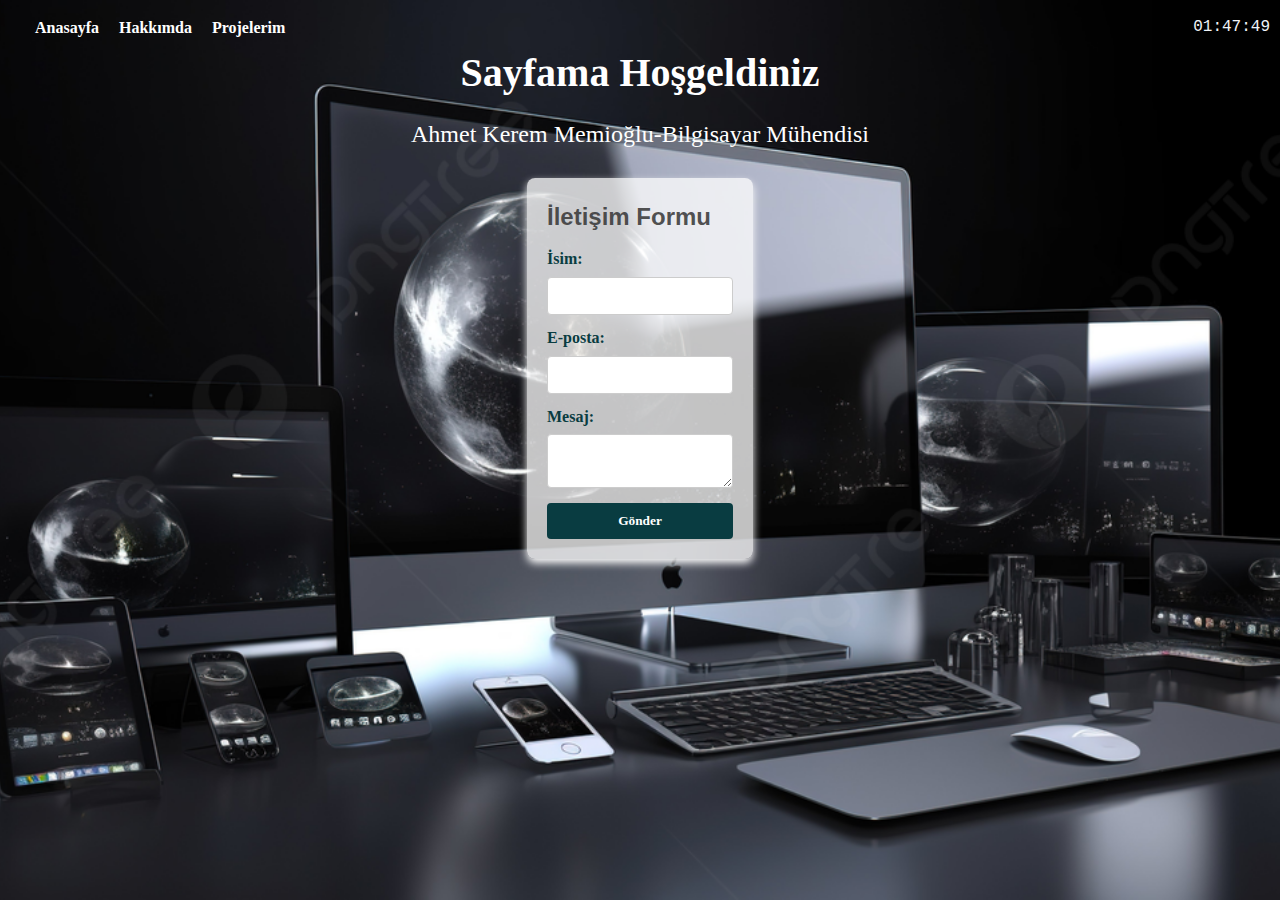
<file: index.html>
<!-- index.html -->
<!DOCTYPE html>
<html lang="tr">
<head>
    <meta charset="UTF-8">
    <meta name="viewport" content="width=device-width, initial-scale=1.0">
    <title>Ahmet Kerem Memioğlu</title>
    <link rel="stylesheet" href="css/styles.css">
</head>
<body>
    <header>
        <nav>
            <ul>
                <li><a href="index.html">Anasayfa</a></li>
                <li><a href="html/hakkimda.html">Hakkımda</a></li>
                <li><a href="html/projeler.html">Projelerim</a></li>
            </ul>
        </nav>
        <h1>Sayfama Hoşgeldiniz</h1>
        <p class="subtitle">Ahmet Kerem Memioğlu-Bilgisayar Mühendisi</p>
        <div id="datetime" class="datetime"></div>
    </header>

    <section class="contact-section">
        
        <form id="contactForm">
            <h2 class="contact-title">İletişim Formu</h2>
            <label for="name">İsim:</label>
            <input type="text" id="name" name="name" required>
            <label for="email">E-posta:</label>
            <input type="email" id="email" name="email" required>
            <label for="message">Mesaj:</label>
            <textarea id="message" name="message" required></textarea>
            <button type="submit">Gönder</button>
            <p id="formMessage"></p>
        </form>
    </section>
    
    <script src="javascript/script.js"></script>
</body>
</html>
</file>
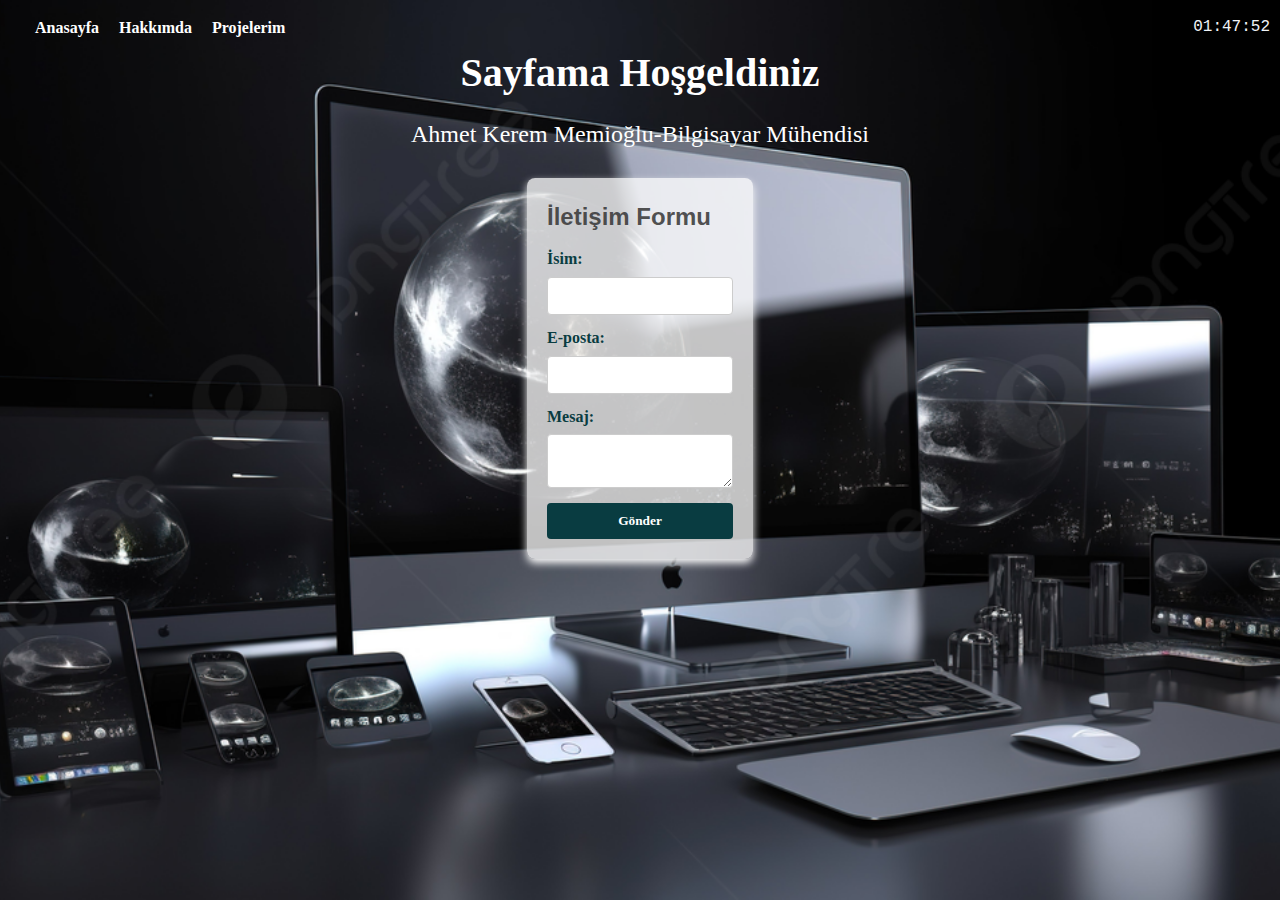
<file: html/index.html>
<!-- index.html -->
<!DOCTYPE html>
<html lang="tr">
<head>
    <meta charset="UTF-8">
    <meta name="viewport" content="width=device-width, initial-scale=1.0">
    <title>Ahmet Kerem Memioğlu</title>
    <link rel="stylesheet" href="../css/styles.css">
</head>
<body>
    <header>
        <nav>
            <ul>
                <li><a href="index.html">Anasayfa</a></li>
                <li><a href="hakkimda.html">Hakkımda</a></li>
                <li><a href="projeler.html">Projelerim</a></li>
            </ul>
        </nav>
        <h1>Sayfama Hoşgeldiniz</h1>
        <p class="subtitle">Ahmet Kerem Memioğlu-Bilgisayar Mühendisi</p>
        <div id="datetime" class="datetime"></div>
    </header>

    <section class="contact-section">
        
        <form id="contactForm">
            <h2 class="contact-title">İletişim Formu</h2>
            <label for="name">İsim:</label>
            <input type="text" id="name" name="name" required>
            <label for="email">E-posta:</label>
            <input type="email" id="email" name="email" required>
            <label for="message">Mesaj:</label>
            <textarea id="message" name="message" required></textarea>
            <button type="submit">Gönder</button>
            <p id="formMessage"></p>
        </form>
    </section>
    
    <script src="../javascript/script.js"></script>
</body>
</html>
</file>
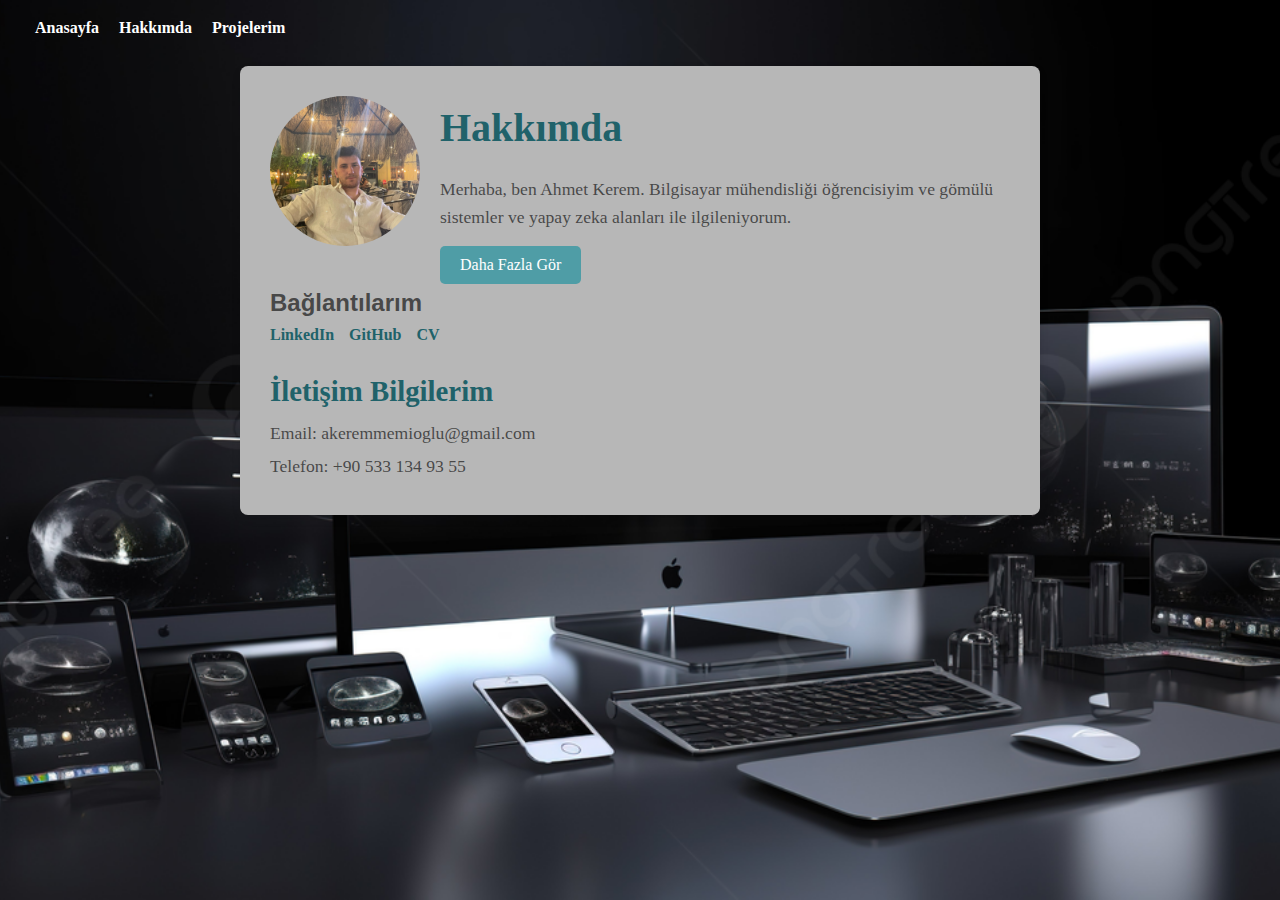
<file: html/hakkimda.html>
<!DOCTYPE html>
<html lang="tr">
<head>
    <meta charset="UTF-8">
    <meta name="viewport" content="width=device-width, initial-scale=1.0">
    <title>Ahmet Kerem Memioğlu</title>
    <link rel="stylesheet" href="../css/styles.css">
</head>
<body>
    <header>
        <nav>
            <ul>
                <li><a href="../index.html">Anasayfa</a></li>
                <li><a href="hakkimda.html">Hakkımda</a></li>
                <li><a href="projeler.html">Projelerim</a></li>
            </ul>
        </nav>
    </header>

    <section class="about-section">
        <div class="profile-image">
            <img src="../images/kerem.jpg" alt="Kerem Memioğlu">
        </div>
        <h1>Hakkımda</h1>
        <p>Merhaba, ben Ahmet Kerem. Bilgisayar mühendisliği öğrencisiyim ve gömülü sistemler ve yapay zeka alanları ile ilgileniyorum.</p>
        <p id="moreText" style="display: none;">
            Ben, Ahmet Kerem Memioğlu, Recep Tayyip Erdoğan Üniversitesi Bilgisayar Mühendisliği 3. sınıf öğrencisiyim ve 2026 yılında mezun olmayı planlıyorum. Futbol oynamayı, müzik dinlemeyi, arkadaşlarımla vakit geçirmeyi, gezmeyi ve yeni yerler keşfetmeyi çok seviyorum. Yazılım alanında özellikle gömülü sistemler ve yapay zeka konularına ilgi duyuyorum. Bu alanlarda kendimi geliştirerek yetkinlik kazanmayı ve iş sahibi olmayı hedefliyorum.
        </p>
        <button id="toggleButton" onclick="toggleBio()">Daha Fazla Gör</button>
        
        <div class="social-links">
            <h2>Bağlantılarım</h2>
            <ul>
                <li><a href="https://www.linkedin.com/in/ahmet-kerem-memioglu/" target="_blank">LinkedIn</a></li>
                <li><a href="https://github.com/AhmettKerem" target="_blank">GitHub</a></li>
                <li><a href="../AhmetKeremMemioğlucv.pdf" target="_blank">CV</a></li>
            </ul>
        </div>
        
        <div class="contact-info">
            <h2>İletişim Bilgilerim</h2>
            <p>Email: akeremmemioglu@gmail.com</p>
            <p>Telefon: +90 533 134 93 55</p>
        </div>
    </section>
    
    <script src="../javascript/script.js"></script>
</body>
</html>
</file>
<file: css/styles.css>
/* Genel stiller */
* {
    margin: 0;
    padding: 0;
    box-sizing: border-box;
}

body {
    font-family: 'Segoe UI', Tahoma, Geneva, Verdana, sans-serif;
    background-color: #f0f4f8;
    color: #343434d8;
    line-height: 1.6;
    display: flex;
    flex-direction: column;
    align-items: center;
    background-size: cover;
    background-position: center;
    min-height: 100vh;
    background-image: url('../images/pc2.jpg'); 
    background-size: cover;
    background-position: center;
    background-repeat: no-repeat;
}

header {
    text-align: center;
    margin-bottom: 10px;  
    padding: 15px;  
    background:  transparent;
    color: white;
    width: 100%;
}

h1 {
    font-size: 2.5em;  
    font-weight: bold;
    color: #fff;
    font-family: 'Times New Roman', serif;
}

.subtitle {
    font-size: 1.5em;
    margin-top: 10px;
    font-family: 'Times New Roman', sans-serif;
}

nav ul {
    list-style: none;
    display: flex;
    justify-content: left;  
    gap: 20px;
    margin-left: 20px;  
}

nav a {
    text-decoration: none;
    color: #fff;
    font-weight: bold;
    font-family: 'Times New Roman', sans-serif;
    transition: color 0.3s;
}

nav a:hover {
    color: #84d6fc;
}

.datetime {
    font-size: 1em;
    color: #f0f4f8;
    margin-top: 5px;
    font-family: 'Courier New', Courier, monospace;
    position: absolute; 
    top: 10px;
    right: 10px;
}

/* Form stilleri */
form {
    display: flex;
    flex-direction: column;
    width: 100%;
    max-width: 400px;
    background: #ffffffc0;
    padding: 20px;
    border-radius: 8px;
    box-shadow: 0 4px 8px rgb(255, 255, 255);
}

form label {
    color: #093c41;
    font-weight: bold;
    margin: 10px 0 5px;
    font-family: 'Times New Roman', sans-serif;
}

form input, form textarea {
    padding: 10px;
    border: 1px solid #ccc;
    border-radius: 4px;
    transition: border-color 0.3s;
    font-family: 'Times New Roman', sans-serif;
}

form input:focus, form textarea:focus {
    border-color: #4f9da6;
    outline: none;
}

form button {
    margin-top: 15px;
    padding: 10px;
    background-color: #093c41;
    color: white;
    font-weight: bold;
    border: none;
    border-radius: 4px;
    cursor: pointer;
    transition: background-color 0.3s;
    font-family: 'Times New Roman', sans-serif;
}

form button:hover {
    background-color: #093c41;
}

/* Hakkımda sayfası için özel stiller */


.profile-image {
    width: 150px;  
    height: 150px;
    border-radius: 50%;  
    overflow: hidden;  
    margin-right: 20px;  
    margin-bottom: 20px;  
    float: left;  
}

.profile-image img {
    width: 100%;
    height: 100%;
    object-fit: cover;
    display: block;
}

.about-section {
    width: 90%;
    max-width: 800px;
    background: #ffffffad;
    padding: 30px;
    border-radius: 8px;
    box-shadow: 0 4px 8px rgba(0, 0, 0, 0.1);
    margin-bottom: 20px;
    overflow: auto;
}



.about-section {
    width: 90%;
    max-width: 800px;
    background: #b7b7b7;
    padding: 30px;
    border-radius: 8px;
    box-shadow: 0 4px 8px rgba(0, 0, 0, 0.1);
    margin-bottom: 20px;
}

.about-section h1 {
    font-size: 2.5em;
    color: #20626a;
    font-family: 'Times New Roman', serif;
}

.about-section p {
    margin: 15px 0;
    font-size: 1.1em;
    font-family: 'Times New Roman', sans-serif;
}

.about-section .social-links ul {
    list-style: none;
    display: flex;
    gap: 15px;
}

.about-section .social-links a {
    text-decoration: none;
    color: #20626a;
    font-weight: bold;
    transition: color 0.3s;
    font-family: 'Times New Roman', sans-serif;
}

.about-section .social-links a:hover {
    color: #20626a;
}

#toggleButton {
    padding: 10px 20px;
    font-size: 1em; 
    background-color: #4f9da6; 
    color: white;
    border: none; 
    border-radius: 5px; 
    cursor: pointer; 
    font-family: 'Times New Roman', sans-serif; 
}



#toggleButton:active {
    transform: scale(0.98);
}


.contact-info {
    margin-top: 20px;
}

.contact-info h2 {
    font-size: 1.8em;
    color: #20626a;
    font-family: 'Times New Roman', serif;
}

.contact-info p {
    font-size: 1.1em;
    margin: 5px 0;
    font-family: 'Times New Roman', sans-serif;
}

/* Projeler sayfası için grid düzeni */
.projects-section {
    width: 90%;
    max-width: 1200px;
    background: #b7b7b7;
    padding: 30px;
    border-radius: 8px;
    box-shadow: 0 4px 8px rgba(0, 0, 0, 0.1);
}

.projects-section h1 {
    font-size: 2.5em;
    color: #20626a;
    font-family: 'Times New Roman', serif;
    margin-bottom: 20px;
}

/* Kategori butonları için düzenleme */
.filter-buttons {
    display: flex;
    justify-content: center;
    gap: 15px;
    margin-bottom: 20px;
    flex-wrap: wrap; 
}

.filter-buttons button {
    padding: 10px 20px;
    background-color: #4f9da6;
    color: white;
    border: none;
    border-radius: 4px;
    cursor: pointer;
    transition: background-color 0.3s;
    font-family: 'Times New Roman', sans-serif;
    white-space: nowrap; 
    font-size: 1em;
    min-width: 120px; 
}

.filter-buttons button:hover {
    background-color: #00b8a9;
}

/* Projelerin grid düzeni */
.projects-grid {
    display: grid;
    grid-template-columns: repeat(auto-fit, minmax(200px, 1fr));
    gap: 20px;
    margin-top: 20px;
}

.project {
    display: flex;
    flex-direction: column;
    align-items: center; 
}

.project img {
    width: 300px;
    height: 300px;
    object-fit: cover;
    cursor: pointer;
    transition: transform 0.3s;
}

.project-title {
    text-align: center; 
    margin-top: 10px;
}

.project img:hover {
    transform: scale(1.05); 
}


/* Modal ve içerik stilleri */
.modal {
    display: none;
    align-items: center;
    justify-content: center;
    position: fixed;
    top: 0;
    left: 0;
    width: 100%;
    height: 100%;
    background-color: rgba(173, 216, 230, 0.8); 
    z-index: 1000;
}

.modal-content {
    position: relative;
    width: 100vw;
    height: 100vh;
    padding: 0;
    display: flex;
    flex-direction: column;
    align-items: center;
    justify-content: center;
    background: #000; 
    border-radius: 0; 
}

.modal img {
    max-width: 90%; 
    max-height: 80vh; 
    margin-bottom: 15px;
    object-fit: contain;
    border-radius: 8px;
}

.modal p {
    font-size: 1.2em;
    color: #fff; 
    text-align: center;
    padding: 0 20px;
    max-width: 90%;
}

.close {
    position: absolute;
    top: 20px;
    right: 20px;
    font-size: 2em;
    cursor: pointer;
    color: #fff;
    background-color: transparent;
    border: none;
    outline: none;
    z-index: 1001;
}

@media screen and (max-width: 768px) {
    .projects-section h1 {
        font-size: 2em; 
    }

    .filter-buttons {
        gap: 10px;
    }

    .filter-buttons button {
        font-size: 0.9em;
        padding: 8px 15px; 
        min-width: 100px; 
    }

    .projects-grid {
        grid-template-columns: repeat(auto-fit, minmax(150px, 1fr)); 
    }

    .project img {
        width: 250px;
        height: 250px; 
    }
}

/* Mobile First yaklaşımı */
@media screen and (max-width: 480px) {
    .projects-section h1 {
        font-size: 1.5em; 
    }

    .filter-buttons {
        gap: 5px; 
    }

    .filter-buttons button {
        font-size: 0.8em; 
        padding: 6px 12px; 
        min-width: 80px; 
    }

    .projects-grid {
        grid-template-columns: repeat(auto-fit, minmax(150px, 1fr));
    }

    .project img {
        width: 200px;
        height: 200px;
    }
}
</file>
